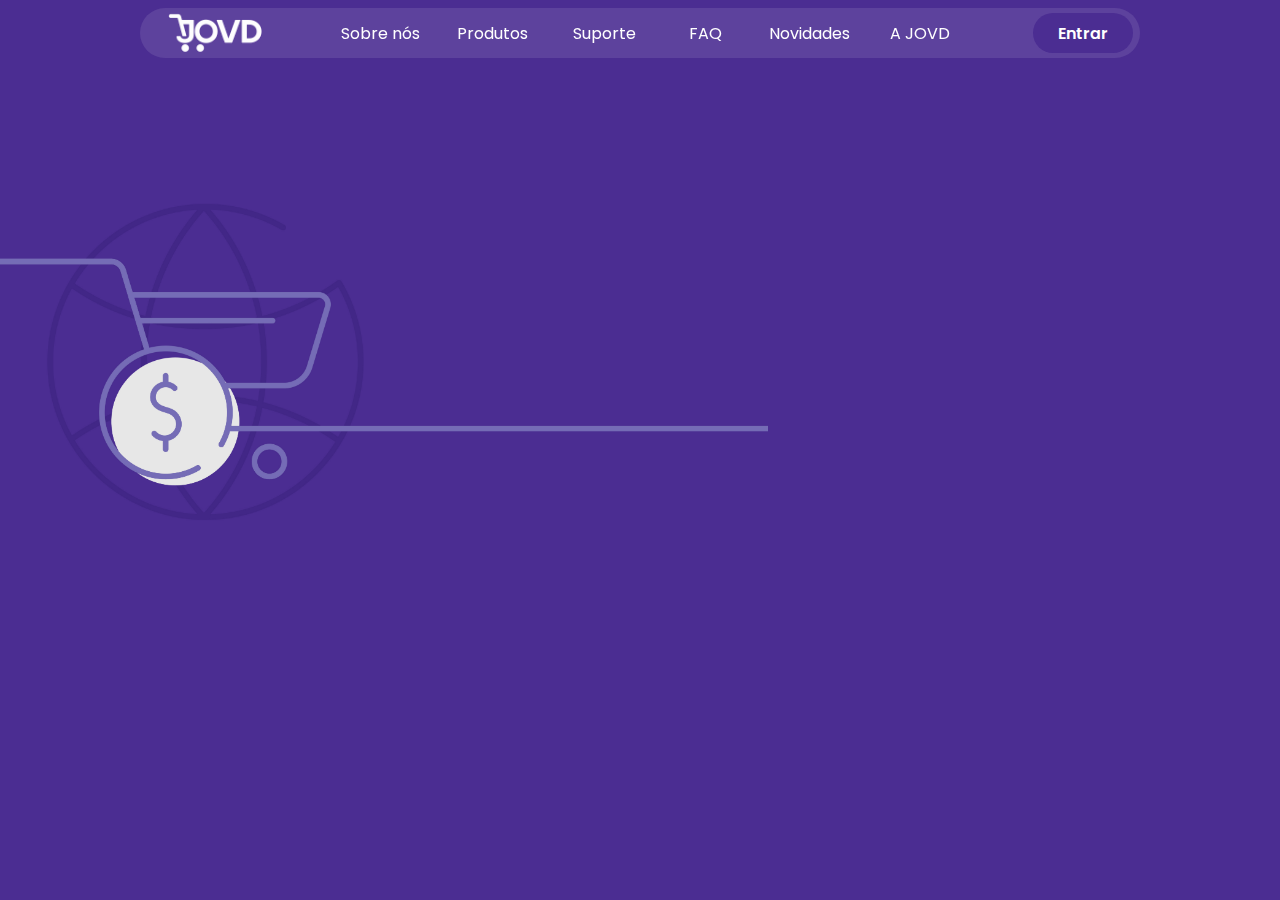
<file: Site/index.html>
<!DOCTYPE html>
<html lang="pt-br">
<head>
    <meta charset="UTF-8">
    <meta name="viewport" content="width=device-width, initial-scale=1.0">
    <title>JOVD</title>
    <link rel="stylesheet" href="style.css">
<meta name="google-site-verification" content="MSbSiAIGQQuhLhr0dzSiPD4AniiMT_VWKAKI-qv8a6k" />
<meta name="google-site-verification" content="KeGs5CfQnE6VC5IzcsDqyGXRJR0Utj1Z_a_3h2iGWiM" />
</head>
<body>
    <div id="barrac">
<div id="logo"></div>
<div id="texts">
<ul id="textus">
<li>Sobre nós</li>
<li>Produtos</li>
<li>Suporte</li>
<li>FAQ</li>
<li id="nov">Novidades</li>
<li id="jopvd">A JOVD</li>
<a href="/entrar">
<button id="logar">Entrar</button>
</a>
</ul>
</div>

    </div>
</body>
</html>
</file>
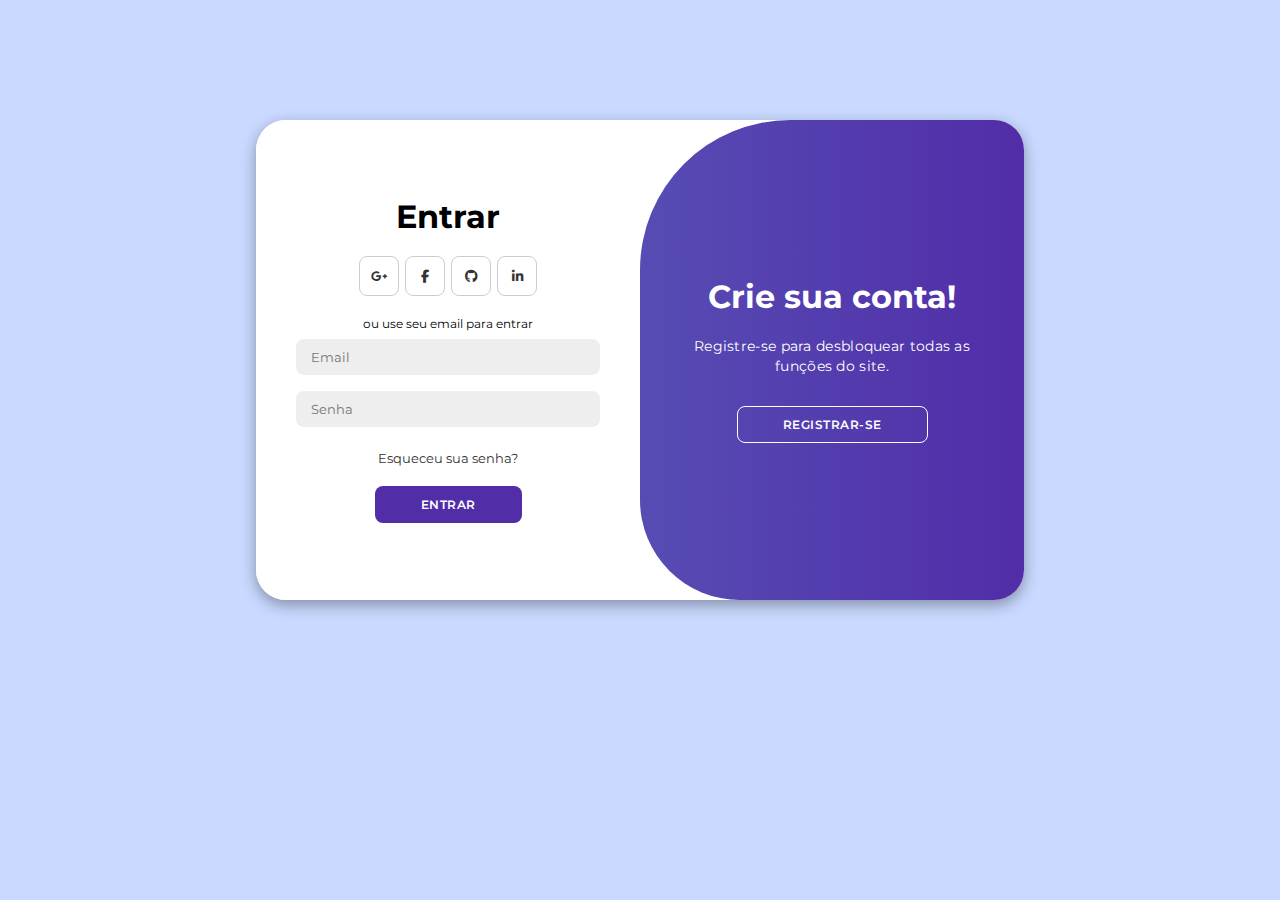
<file: Site/entrar.html>
<!DOCTYPE html>
<html lang="pt-br">
<head>
    <meta charset="UTF-8">
    <meta name="viewport" content="width=device-width, initial-scale=1.0">
    <title>Entrar</title>

    <link rel="stylesheet" href="entrar.css">

    
<link rel="stylesheet" href="https://cdnjs.cloudflare.com/ajax/libs/font-awesome/6.5.0/css/all.min.css">

</head>

<body>
    <div id="login">
       
         <div class="form-container sign-in">
            <form>
                <h1 id="create">Entrar</h1>

                <div id="icons">
                    <a href="#" id="icon">
                    <i class="fa-brands fa-google-plus-g"></i>
                </a>
                <a href="#" id="icon">
                    <i class="fa-brands fa-facebook-f"></i>
                </a>
                <a href="#" id="icon">
                    <i class="fa-brands fa-github"></i>
                </a>
                <a href="#" id="icon">
                    <i class="fa-brands fa-linkedin-in"></i>
                </a>
                </div>
            <span>ou use seu email para entrar</span>
       
            <input type="email" placeholder="Email">
            <input type="password" placeholder="Senha">
        <a href="#">Esqueceu sua senha?</a>
            <button id="regis">Entrar</button>
                
        </form>
        </div>
         <div class="form-container sign-up">
            <form>
                <h1 id="create">Registrar</h1>

                <div id="icons">
                  
                    <a href="#" id="googleico">
                    <i class="fa-brands fa-google-plus-g"></i>
                </a>
                <a href="#" id="icon">
                    <i class="fa-brands fa-facebook-f"></i>
                </a>
                <a href="#" id="icon">
                    <i class="fa-brands fa-github"></i>
                </a>
                <a href="#" id="icon">
                    <i class="fa-brands fa-linkedin-in"></i>
                </a>
                </div>
            <span>ou use seu email para registrar-se</span>
            <input type="text" placeholder="Nome">
            <input type="email" placeholder="Email">
            <input type="password" placeholder="Senha">
        <button id="regis">Registrar-se</button>    
        </form>
        </div>
    <div id="toggle-container">
<div id="toggle">
    <div class="toggle-panel toggle-log">
        <h1>Bem-vindo de volta!</h1>
        <p>Entre para desbloquear todas as funções do site.</p>
    <button class="hidden" id="entrar">Entrar</button>
    </div>
<div class="toggle-panel  
toggle-create">
        <h1>Crie sua conta!</h1>
        <p>Registre-se para desbloquear todas as funções do site.</p>
    <button id="registrar" class="hidden">Registrar-se</button>
    </div>
</div>
    </div>
    
    </div>






   




    <script src="entrar.js"></script>

 
<script src="https://accounts.google.com/gsi/client"></script>

<script>
window.onload = function () {

    google.accounts.id.initialize({
        client_id: "840333497656-ib8rhqobul64ij9nukrcm8g1hrsu9vu5.apps.googleusercontent.com",
        callback: function (res) {
            console.log("GOOGLE OK", res);
        }
    });

    document.getElementById("googleico").onclick = function (e) {
        e.preventDefault();
        google.accounts.id.prompt();
    };

};
</script>

</body>
</html>
</file>
<file: Site/style.css>
@import url('https://fonts.googleapis.com/css2?family=Poppins:ital,wght@0,100;0,200;0,300;0,400;0,500;0,600;0,700;0,800;0,900;1,100;1,200;1,300;1,400;1,500;1,600;1,700;1,800;1,900&display=swap');
body{
    display: flex;
    justify-content: center;
background-image: url("Background/background.jpg");
background-repeat: no-repeat;
background-size: 60%;
background-position: 0 170px;
background-color: #4B2D92;
}
#barrac{
width: 1000px;
height: 50px;
position: fixed;
background-color: rgba(255, 255, 255, 10%);
border-radius: 50px;
backdrop-filter: blur(22px);
-webkit-backdrop-filter: blur(20px);
align-items: center;
}
#logo{
width: 150px;
height: 150px;
background-image: url("logo.png");

background-position: center;
background-repeat: no-repeat;
background-size: 80%;
position: fixed;
top: -50px;
z-index: 2;
filter: brightness(100);

}
#textus{
font-family: 'Poppins', sans-serif;
display: grid;
grid-template-columns: repeat(6, 1fr);
text-decoration: none;
list-style: none;
font-size: 100%;
position: fixed;
bottom: -04px;
right: 140px;
gap: 37px;
color: white;
font-weight: 400;
}
#logar{
    font-family: 'Poppins', sans-serif;
width: 100px;
height: 40px;
border-radius: 50px;
border: none;
position: fixed;
right: 7px;
bottom: 5px;
color: white;
background-color: #4b2d92;
font-size: 100%;
font-weight: 600;
cursor: pointer;
}
#nov{
    position: fixed;
    right: 290px;
}
#jopvd{
position: fixed;
right: 190px;

}
</file>
<file: Site/entrar.css>
@import url('https://fonts.googleapis.com/css2?family=Montserrat:ital,wght@0,100;0,200;0,300;0,400;0,500;0,600;0,700;0,800;0,900;1,100;1,200;1,300;1,400;1,500;1,600;1,700;1,800;1,900&display=swap');

*{
    margin: 0;
    padding: 0;
box-sizing: border-box;
font-family: 'Montserrat', sans-serif;



}
body{
    background-color: #c9d9ff;
background: linear-gradient(to-right, #e2e2e2
#c9d9ff);
display: flex;
justify-content: center;
align-items: center;
height: 80vh;
flex-direction: column;

}
#login{
 background-color: white;   
 border-radius: 30px;
 box-shadow: 0 5px 15px rgba(0, 0, 0, 0.35);
overflow: hidden;
width: 768px;
max-width: 100%;
min-height: 480px;
font-family: 'Montserrat', sans-serif;
position: relative;
}
#login p{
    font-size: 14px;
    line-height: 20px;
    letter-spacing: 0.3px;
    margin: 20px 0;
}
#login span{
font-size: 12px;
}
#login a{
    color: #333;
font-size: 13px;
text-decoration: none;
margin: 15px 0 10px
}
#login button{
    background-color: #512da8;
    color: white;
    font-size: 12px;
    padding: 10px 45px;
    border: 1px solid transparent;
    border-radius: 8px;
    font-weight: 600;
    letter-spacing: 0.5px;
    text-transform: uppercase;
    margin-top: 10px;
    cursor: pointer;
    }
    #login button.hidden{
        background-color: transparent;
        border-color: #fff;
    }
#login form{
background-color: #fff;
display: flex;
align-items: center;
justify-content: center;
flex-direction: column;
padding: 0 40px;
height: 100%;

}

#login input{
    background-color: #eee;
border: none;
margin: 8px 0;
padding: 10px 15px;
font-size: 13px;
border-radius: 8px;
width: 100%;
outline: none;
}
.form-container{
    position: absolute;
    top: 0;
    height: 100%;
    transition: all 0.6s ease-in-out;

}
.sign-in{
left: 0;
width: 50%;
z-index: 2;
}
#login.active .sign-in{
      transform: translateX(100%);
}
.sign-up{
    left: 0;
    width: 50%;
    opacity: 0;
    z-index: 1;
}
#login.active .sign-up{
transform: translateX(100%);
opacity: 1;
z-index: 5;
animation: move 0.6s;
}

@keyframes move{
0%, 49.99%{
opacity: 0;
z-index: 1;

}
50%, 100%{
    opacity: 1;
    z-index: 5;

}
}
#icons{
    margin: 20px 0;
    display: flex;
    }
#icons a{
width: 40px;
height: 40px;
    border: 1px solid #ccc;
border-radius: 20%;
display: flex;
flex-direction: row;
justify-content: center;
align-items: center;
margin: 0 3px;

}
#toggle-container{
    position: absolute;
    top: 0;
    left: 50%;
    width: 50%;
    height: 100%;
    overflow: hidden;
    transition: all 0.6s ease-in-out;
    z-index: 1000;

border-radius: 150px 0 0 100px;
}
#login.active #toggle-container{
transform: translateX(-100%);
border-radius: 0 150px 100px 0;
}
#toggle{
    background-color: #512da8;
    height: 100%;
    background: linear-gradient(to right, #5c6bc0, #512da8);
color: white;
position: relative;
left: -100%;
height: 100%;
width: 200%;
transform: translateX(0);
transition: all 0.6s ease-in-out;
}
#login.active #toggle{
transform: translateX(50%);
}
.toggle-panel{
    position: absolute;
width: 50%;
height: 100%;
display: flex;
align-items: center;
justify-content: center;
flex-direction: column;
padding: 0 30px;
text-align: center;
top: 0;
transform: translateX(0);
transition: all 0.6s ease-in-out;


}
.toggle-log{
    transform: translateX(-200%);
}
#login.active .toggle-log{
    transform: translateX(0);
}

.toggle-create{
right: 0;
transform: translateX(0);

}
#login.active .toggle-create{
    transform: translateX(200%);
}
</file>
